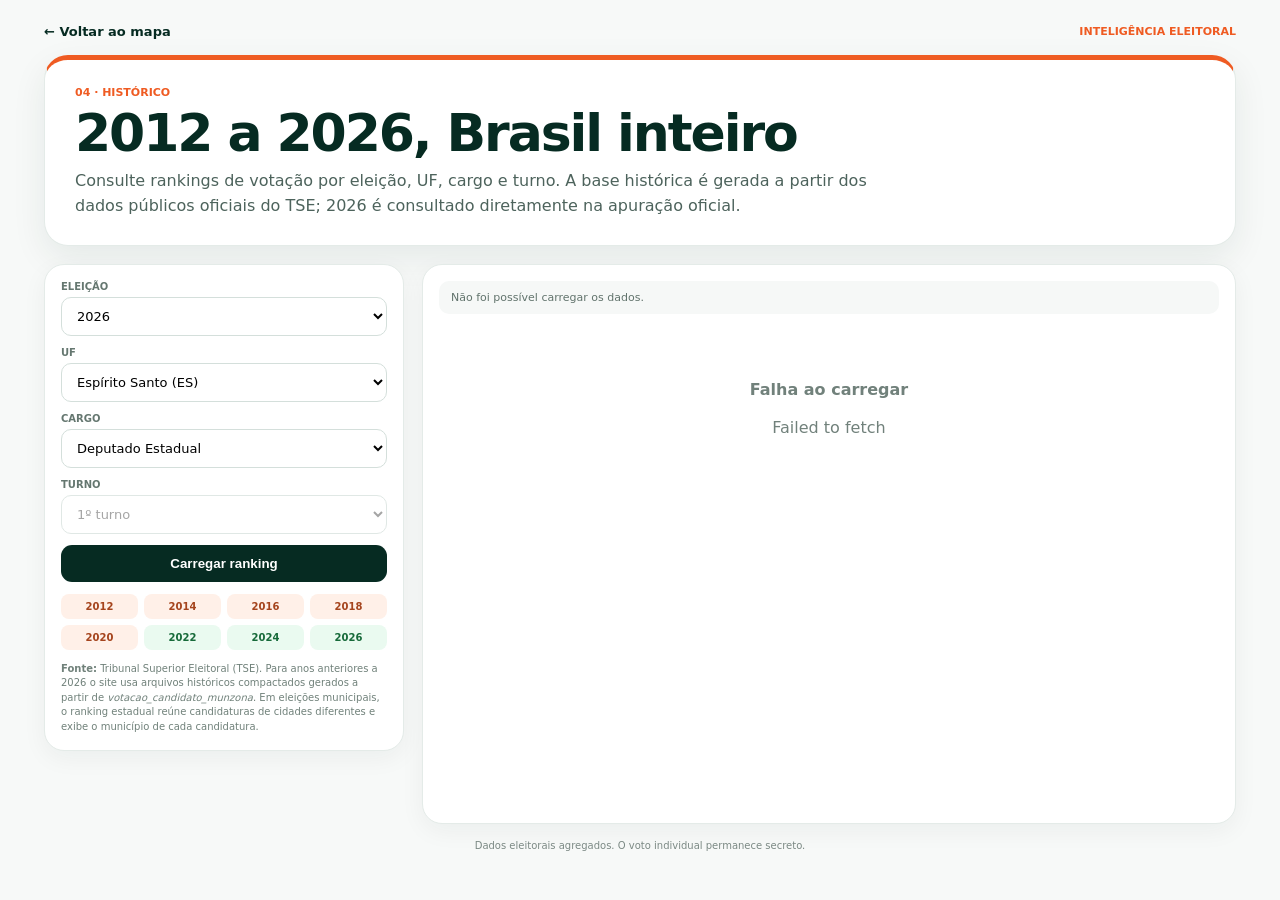
<file: historico.html>
<!doctype html>
<html lang="pt-BR">
<head>
<meta charset="utf-8"><meta name="viewport" content="width=device-width,initial-scale=1,viewport-fit=cover">
<title>Histórico eleitoral 2012–2026 · Brasil</title>
<style>
:root{--ink:#062b22;--muted:#4d635c;--orange:#ef5b22;--orangeSoft:#fff0e8;--line:#e4ebe8;--bg:#f7f9f8;--card:#fff;--blue:#155eef}
*{box-sizing:border-box}body{margin:0;font-family:Inter,system-ui,-apple-system,"Segoe UI",Roboto,Arial;background:var(--bg);color:var(--ink)}a{color:inherit}.wrap{max-width:1240px;margin:0 auto;padding:24px}.top{display:flex;align-items:center;justify-content:space-between;gap:12px;margin-bottom:16px}.back{display:inline-flex;align-items:center;gap:7px;text-decoration:none;font-weight:850;font-size:13px}.tag{font-size:11px;color:var(--orange);font-weight:900}.hero{background:#fff;border:1px solid var(--line);border-top:5px solid var(--orange);border-radius:24px;padding:26px 30px;box-shadow:0 12px 34px rgba(8,45,35,.08)}.hero h1{font-size:clamp(30px,5vw,52px);line-height:1;margin:8px 0 10px;letter-spacing:-.04em}.hero p{margin:0;color:var(--muted);font-size:16px;line-height:1.55;max-width:820px}.grid{display:grid;grid-template-columns:360px 1fr;gap:18px;margin-top:18px}.panel,.content{background:#fff;border:1px solid var(--line);border-radius:20px;box-shadow:0 7px 24px rgba(8,45,35,.05)}.panel{padding:16px;align-self:start;position:sticky;top:12px}.field{margin-bottom:11px}.field label{display:block;font-size:10px;text-transform:uppercase;font-weight:900;color:#657770;margin-bottom:5px}.field select,.field input{width:100%;padding:10px 11px;border:1px solid #d4dfdb;border-radius:10px;background:#fff;font:inherit;font-size:13px}.btn{width:100%;border:0;border-radius:11px;padding:11px 13px;font-weight:900;background:var(--ink);color:#fff;cursor:pointer}.note{font-size:10px;color:#70817a;line-height:1.45;margin-top:12px}.coverage{display:grid;grid-template-columns:repeat(4,1fr);gap:6px;margin-top:12px}.yr{padding:7px 4px;border-radius:8px;background:#f2f6f4;text-align:center;font-size:10px;font-weight:850}.yr.live{background:#eafaf0;color:#176a3a}.yr.sync{background:var(--orangeSoft);color:#a5441d}.content{padding:16px;min-height:560px}.status{padding:10px 12px;border-radius:10px;background:#f6f8f7;color:#61736c;font-size:11px;margin-bottom:12px}.summary{display:grid;grid-template-columns:repeat(3,1fr);gap:10px;margin-bottom:14px}.stat{border:1px solid var(--line);border-radius:14px;padding:12px}.stat span{display:block;font-size:9px;text-transform:uppercase;font-weight:900;color:#6c7b76}.stat b{display:block;font-size:23px;margin-top:3px}.stat small{color:#6b7d76;font-size:10px}.search{width:100%;padding:10px;border:1px solid #d4dfdb;border-radius:10px;margin-bottom:10px}.tablewrap{overflow:auto;max-height:650px;border:1px solid var(--line);border-radius:12px}.tbl{width:100%;border-collapse:collapse;font-size:12px;min-width:700px}.tbl th{position:sticky;top:0;background:#f7f9f8;padding:9px;border-bottom:1px solid var(--line);text-align:left;color:#5f716a}.tbl th:nth-last-child(-n+2),.tbl td:nth-last-child(-n+2){text-align:right}.tbl td{padding:9px;border-bottom:1px solid #edf1ef}.tbl tr:hover td{background:#fbfcfb}.rank{font-weight:950;color:var(--orange)}.nm{font-weight:900}.meta{display:block;color:#75847f;font-size:9px;margin-top:2px}.empty{padding:54px 16px;text-align:center;color:#71817b}.pill{display:inline-flex;padding:4px 8px;border-radius:999px;background:#eef4f2;font-size:9px;font-weight:850;color:#3f5d53}.footer{margin-top:16px;color:#7b8984;font-size:10px;text-align:center}
@media(max-width:900px){.wrap{padding:12px}.grid{grid-template-columns:1fr}.panel{position:static}.coverage{grid-template-columns:repeat(4,1fr)}.summary{grid-template-columns:1fr}.hero{padding:20px}.content{padding:10px}.top{align-items:flex-start;flex-direction:column}}
</style>
</head>
<body><div class="wrap">
<div class="top"><a class="back" href="index.html">← Voltar ao mapa</a><span class="tag">INTELIGÊNCIA ELEITORAL</span></div>
<section class="hero"><div class="tag">04 · HISTÓRICO</div><h1>2012 a 2026, Brasil inteiro</h1><p>Consulte rankings de votação por eleição, UF, cargo e turno. A base histórica é gerada a partir dos dados públicos oficiais do TSE; 2026 é consultado diretamente na apuração oficial.</p></section>
<div class="grid">
<aside class="panel">
<div class="field"><label>Eleição</label><select id="year"><option>2026</option><option>2024</option><option>2022</option><option>2020</option><option>2018</option><option>2016</option><option>2014</option><option>2012</option></select></div>
<div class="field"><label>UF</label><select id="uf"></select></div>
<div class="field"><label>Cargo</label><select id="cargo"></select></div>
<div class="field"><label>Turno</label><select id="turno"><option value="1">1º turno</option><option value="2">2º turno</option></select></div>
<button class="btn" id="load">Carregar ranking</button>
<div class="coverage"><div class="yr sync">2012</div><div class="yr sync">2014</div><div class="yr sync">2016</div><div class="yr sync">2018</div><div class="yr sync">2020</div><div class="yr live">2022</div><div class="yr live">2024</div><div class="yr live">2026</div></div>
<div class="note"><b>Fonte:</b> Tribunal Superior Eleitoral (TSE). Para anos anteriores a 2026 o site usa arquivos históricos compactados gerados a partir de <i>votacao_candidato_munzona</i>. Em eleições municipais, o ranking estadual reúne candidaturas de cidades diferentes e exibe o município de cada candidatura.</div>
</aside>
<main class="content"><div class="status" id="status">Escolha os filtros e carregue o ranking.</div><div id="result"><div class="empty">Selecione uma eleição, UF e cargo.</div></div></main>
</div><div class="footer">Dados eleitorais agregados. O voto individual permanece secreto.</div>
</div>
<script>
'use strict';
const UFS={BR:'Brasil',AC:'Acre',AL:'Alagoas',AP:'Amapá',AM:'Amazonas',BA:'Bahia',CE:'Ceará',DF:'Distrito Federal',ES:'Espírito Santo',GO:'Goiás',MA:'Maranhão',MT:'Mato Grosso',MS:'Mato Grosso do Sul',MG:'Minas Gerais',PA:'Pará',PB:'Paraíba',PR:'Paraná',PE:'Pernambuco',PI:'Piauí',RJ:'Rio de Janeiro',RN:'Rio Grande do Norte',RS:'Rio Grande do Sul',RO:'Rondônia',RR:'Roraima',SC:'Santa Catarina',SP:'São Paulo',SE:'Sergipe',TO:'Tocantins'};
const GENERAL=['Presidente','Governador','Senador','Deputado Federal','Deputado Estadual'];
const MUNICIPAL=['Prefeito','Vereador'];
const $=id=>document.getElementById(id),fmt=n=>Number(n||0).toLocaleString('pt-BR'),norm=s=>(s||'').normalize('NFD').replace(/[\u0300-\u036f]/g,'').toLowerCase().replace(/[^a-z0-9]+/g,' ').trim();
let currentRows=[];
$('uf').innerHTML=Object.entries(UFS).map(([k,v])=>`<option value="${k}">${v} (${k})</option>`).join('');$('uf').value='ES';
function setCargos(){const y=+$('year').value;const list=[2012,2016,2020,2024].includes(y)?MUNICIPAL:GENERAL;$('cargo').innerHTML=list.map(x=>`<option>${x}</option>`).join('');if(list===GENERAL)$('cargo').value='Deputado Estadual';else $('cargo').value='Prefeito';updateTurn();}
function updateTurn(){const c=$('cargo').value;const can2=['Presidente','Governador','Prefeito'].includes(c);$('turno').disabled=!can2;if(!can2)$('turno').value='1';}
$('year').onchange=setCargos;$('cargo').onchange=updateTurn;
setCargos();
function esc(s){return String(s??'').replace(/[&<>"']/g,c=>({'&':'&amp;','<':'&lt;','>':'&gt;','"':'&quot;',"'":'&#39;'}[c]))}
function flat(d){let out=[];const add=(x,p='')=>out.push({number:String(x?.n??x?.numero??''),name:String(x?.nmu??x?.nomeUrna??x?.nm??'Sem nome'),party:String(x?.sgp??x?.sg??x?.partido?.sigla??p??''),votes:Number(String(x?.vap??x?.votos??0).replace(/\D/g,''))||0,status:String(x?.st??x?.e??'')});if(Array.isArray(d?.cand))d.cand.forEach(x=>add(x,x?.sgp));else for(const cg of d?.carg||[])for(const ag of cg?.agr||[])for(const pa of ag?.par||[])for(const x of pa?.cand||[])add(x,pa?.sg??pa?.s);const m=new Map;for(const x of out){const k=x.number+'|'+x.name;if(!m.has(k)||x.votes>m.get(k).votes)m.set(k,x)}return [...m.values()].sort((a,b)=>b.votes-a.votes)}
async function live2026(uf,cargo){const code={Presidente:'0001',Governador:'0003',Senador:'0005','Deputado Federal':'0006','Deputado Estadual':'0007'}[cargo];if(!code)throw Error('Cargo indisponível em 2026');if(uf==='BR'&&cargo!=='Presidente')throw Error('Para este cargo escolha uma UF.');const e=cargo==='Presidente'?'6257':'6259',scope=uf.toLowerCase();const url=`https://resultados.tse.jus.br/oficial/ele2026/${e}/dados/${scope}/${scope}-c${code}-e${String(e).padStart(6,'0')}-u.json`;const r=await fetch(url,{cache:'force-cache'});if(!r.ok)throw Error('TSE '+r.status);const arr=flat(await r.json());return arr.map((x,i)=>({...x,rank:i+1,municipio:''}));}
async function live2022(uf,cargo){const code={Presidente:'0001',Governador:'0003',Senador:'0005','Deputado Federal':'0006','Deputado Estadual':'0007'}[cargo];if(!code)throw Error('Cargo indisponível em 2022');if(uf==='BR'&&cargo!=='Presidente')throw Error('Para este cargo escolha uma UF.');const e=cargo==='Presidente'?'544':'546',scope=uf.toLowerCase();const url=`https://resultados.tse.jus.br/oficial/ele2022/${e}/dados-simplificados/${scope}/${scope}-c${code}-e${String(e).padStart(6,'0')}-r.json`;const r=await fetch(url,{cache:'force-cache'});if(!r.ok)throw Error('TSE '+r.status);const arr=flat(await r.json());return arr.map((x,i)=>({...x,rank:i+1,municipio:''}));}
async function staticHistory(year,uf,cargo,turno){if(uf==='BR'&&cargo!=='Presidente')throw Error('Para este cargo escolha uma UF.');const r=await fetch(`data/history/${year}/${uf.toLowerCase()}.json`,{cache:'force-cache'});if(!r.ok)throw Error('BASE_NAO_GERADA');const d=await r.json();const arr=d?.turns?.[String(turno)]?.[cargo]||[];return arr.map((x,i)=>({...x,rank:x.rank||i+1,name:x.name||x.urna||'',number:x.number||'',party:x.party||'',votes:+x.votes||0,municipio:x.municipio||''}));}
function render(rows){currentRows=rows;const total=rows.reduce((s,x)=>s+x.votes,0),top=rows[0]||{};$('result').innerHTML=`<div class="summary"><div class="stat"><span>1º colocado</span><b>${esc(top.name||'—')}</b><small>${top.votes?fmt(top.votes)+' votos':'Sem dados'}</small></div><div class="stat"><span>Candidatos no ranking</span><b>${fmt(rows.length)}</b><small>até 300 por cargo/UF</small></div><div class="stat"><span>Votos somados no ranking</span><b>${fmt(total)}</b><small>base exibida</small></div></div><input class="search" id="search" placeholder="Buscar candidato, número, partido ou município"><div class="tablewrap"><table class="tbl"><thead><tr><th>#</th><th>Candidato</th><th>Partido</th><th>Município</th><th>Número</th><th>Votos</th></tr></thead><tbody id="tbody"></tbody></table></div>`;$('search').oninput=draw;draw();}
function draw(){const q=norm($('search')?.value||'');const arr=currentRows.filter(x=>!q||norm(`${x.name} ${x.number} ${x.party} ${x.municipio}`).includes(q));$('tbody').innerHTML=arr.map(x=>`<tr><td class="rank">${x.rank}</td><td><span class="nm">${esc(x.name)}</span>${x.status?`<span class="meta">${esc(x.status)}</span>`:''}</td><td>${esc(x.party||'—')}</td><td>${esc(x.municipio||'—')}</td><td>${esc(x.number||'—')}</td><td><b>${fmt(x.votes)}</b></td></tr>`).join('')||'<tr><td colspan="6">Nenhum resultado.</td></tr>';}
async function load(){const y=+$('year').value,uf=$('uf').value,cargo=$('cargo').value,turno=$('turno').value;$('status').textContent='Carregando dados oficiais…';$('result').innerHTML='<div class="empty">Carregando ranking…</div>';try{let rows=[];if(y===2026)rows=await live2026(uf,cargo);else{try{rows=await staticHistory(y,uf,cargo,turno)}catch(e){if(y===2022)rows=await live2022(uf,cargo);else throw e}}if(!rows.length)throw Error('Nenhum candidato encontrado para esses filtros.');render(rows);$('status').innerHTML=`<span class="pill">${y}</span> <span class="pill">${esc(UFS[uf])}</span> <span class="pill">${esc(cargo)}</span> <span class="pill">${turno}º turno</span> · ${fmt(rows.length)} candidatos no ranking.`;}catch(e){const missing=String(e.message)==='BASE_NAO_GERADA';$('status').textContent=missing?'A base histórica desse ano ainda está sendo sincronizada pelo processo automático do site.':'Não foi possível carregar os dados.';$('result').innerHTML=`<div class="empty"><b>${missing?'Sincronização histórica em andamento':'Falha ao carregar'}</b><br><br>${missing?'O módulo já está preparado. Assim que o arquivo histórico do TSE for processado, o ranking aparecerá aqui automaticamente.':esc(e.message||e)}</div>`;}}
$('load').onclick=load;
load();
</script></body></html>
</file>
